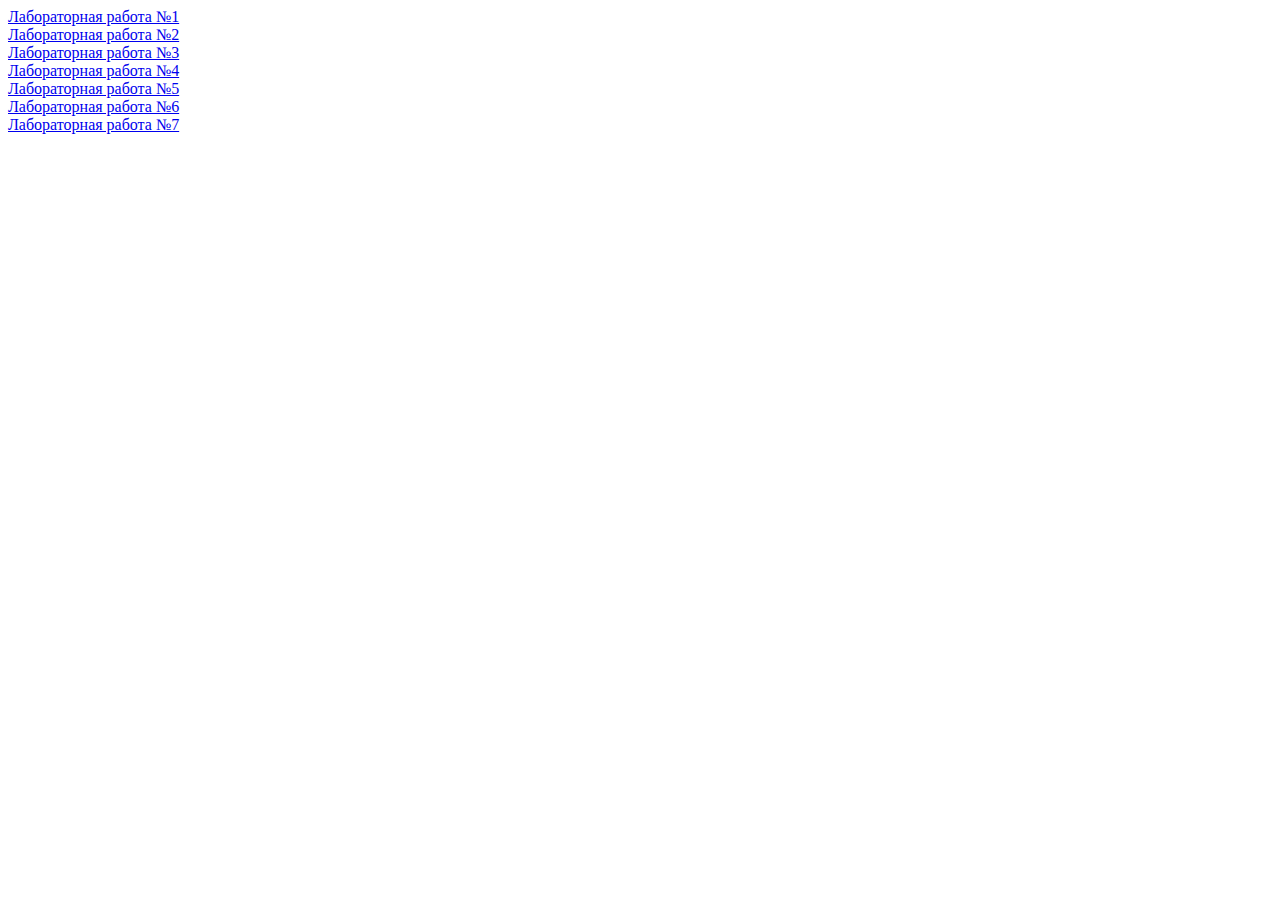
<file: index.html>
<!DOCTYPE HTML>
<html xmlns:th="http://www.thymeleaf.org">
<head>
    <title>Getting Started: Serving Web Content</title>
    <meta http-equiv="Content-Type" content="text/html; charset=UTF-8"/>
</head>
<body>
<a href="laba1/laba1.html">Лабораторная работа №1</a><br>
<a href="laba2/laba2.html">Лабораторная работа №2</a><br>
<a href="laba3/laba3.html">Лабораторная работа №3</a><br>
<a href="laba4/laba4.html">Лабораторная работа №4</a><br>
<a href="laba5/laba5.html">Лабораторная работа №5</a><br>
<a href="laba6/laba6.html">Лабораторная работа №6</a><br>
<a href="laba7/laba7.html">Лабораторная работа №7</a><br>
</body>
</file>
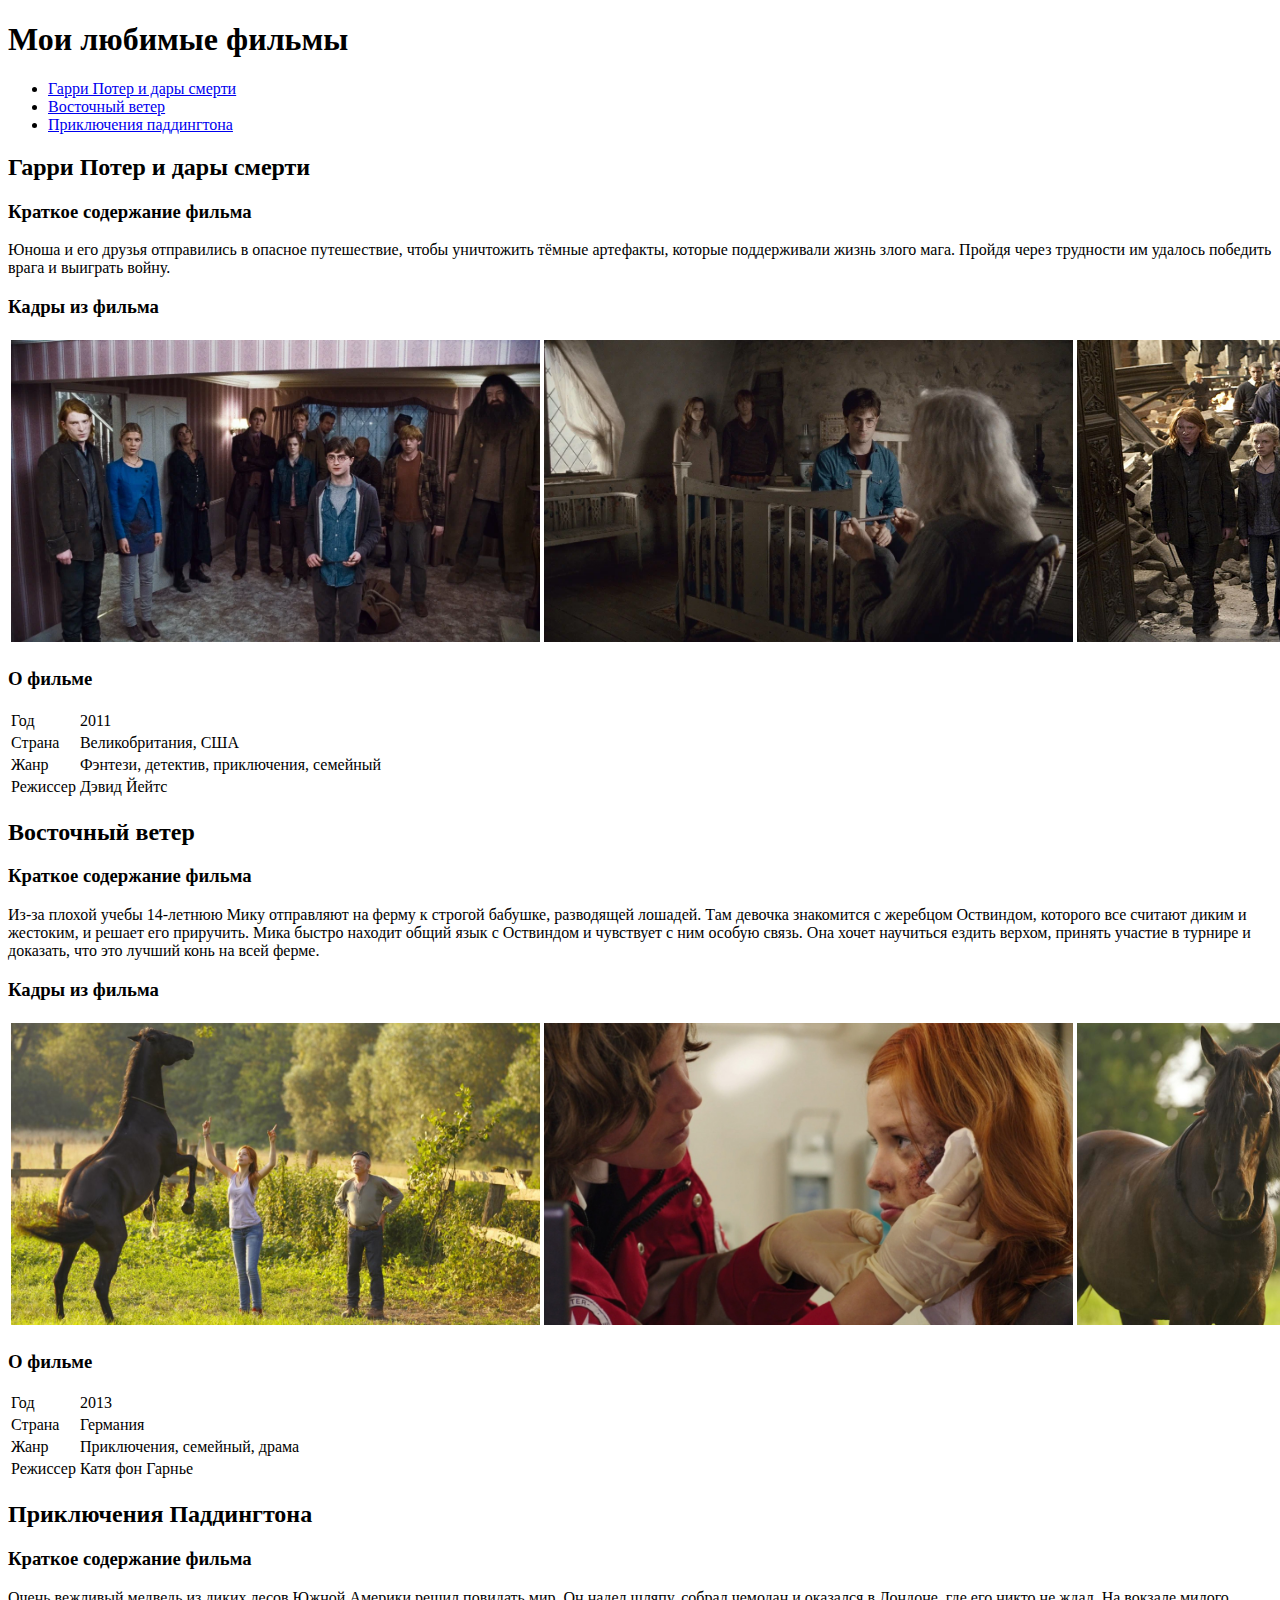
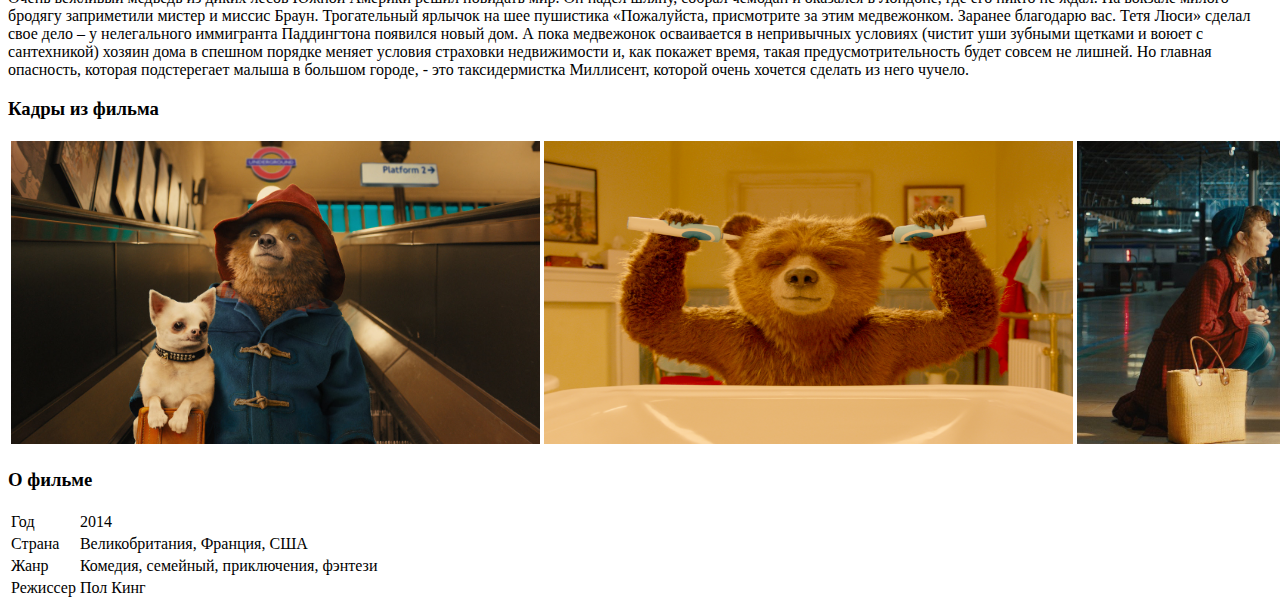
<file: laba1/laba1.html>
<!DOCTYPE html>
<html lang="en">
<head>
    <meta charset="UTF-8" />
    <meta name="viewport" content="width=device-width, initial-scale=1.0" />
    <style>
        img {
            width: 14cm;
            height: 8cm;
        }
    </style>
    <title>Фильмы</title>
</head>
<body>
<h1>Мои любимые фильмы</h1>
<ul>
    <li><a href="#harry-potter">Гарри Потер и дары смерти</a></li>
    <li><a href="#east-wind">Восточный ветер</a></li>
    <li><a href="#paddington">Приключения паддингтона</a></li>
</ul>
<div id="harry-potter">
    <h2>Гарри Потер и дары смерти</h2>
    <h3>Краткое содержание фильма</h3>
    <p>
        Юноша и его друзья отправились в опасное путешествие, чтобы уничтожить тёмные артефакты, которые поддерживали
        жизнь злого мага. Пройдя через трудности им удалось победить врага и выиграть войну.
    </p>
    <h3>Кадры из фильма</h3>
    <div class="image">
        <table>
        <tr><td><img src="images/1.webp" alt="1 Гарри" ></td>
            <td><img src="images/2.webp" alt="2 Гарри" ></td>
            <td><img src="images/3.jpg" alt="3 Гарри" ></td></tr>
        </table>
    </div>
    <h3>О фильме</h3>
    <table>
        <tr>
            <td>Год</td>
            <td>2011</td>
        </tr>
        <tr>
            <td>Страна</td>
            <td>Великобритания, США</td>
        </tr>
        <tr>
            <td>Жанр</td>
            <td>Фэнтези, детектив, приключения, семейный</td>
        </tr>
        <tr>
            <td>Режиссер</td>
            <td>Дэвид Йейтс</td>
        </tr>
    </table>
</div>
<div id="east-wind">
    <h2>Восточный ветер</h2>
    <h3>Краткое содержание фильма</h3>
    <p>
        Из-за плохой учебы 14-летнюю Мику отправляют на ферму к строгой бабушке, разводящей лошадей. Там девочка знакомится
        с жеребцом Оствиндом, которого все считают диким и жестоким, и решает его приручить. Мика быстро находит общий язык
        с Оствиндом и чувствует с ним особую связь. Она хочет научиться ездить верхом, принять участие в турнире и доказать, что это лучший конь на всей ферме.
    </p>
    <h3>Кадры из фильма</h3>
    <div class="image">
        <table>
            <tr><td><img src="images/4.jfif" alt="1 Оствинд"></td>
                <td><img src="images/5.jfif" alt="2 Оствинд"></td>
                <td> <img src="images/6.jfif" alt="3 Оствинд"></td></tr>
        </table>
    </div>
    <h3>О фильме</h3>
    <table>
        <tr>
            <td>Год</td>
            <td>2013</td>
        </tr>
        <tr>
            <td>Страна</td>
            <td>Германия</td>
        </tr>
        <tr>
            <td>Жанр</td>
            <td>Приключения, семейный, драма</td>
        </tr>
        <tr>
            <td>Режиссер</td>
            <td>Катя фон Гарнье</td>
        </tr>
    </table>
</div>
<div id="paddington">
    <h2>Приключения Паддингтона</h2>
    <h3>Краткое содержание фильма</h3>
    <p>
        Очень вежливый медведь из диких лесов Южной Америки решил повидать мир. Он надел шляпу, собрал чемодан и оказался
        в Лондоне, где его никто не ждал. На вокзале милого бродягу заприметили мистер и миссис Браун. Трогательный ярлычок
        на шее пушистика «Пожалуйста, присмотрите за этим медвежонком. Заранее благодарю вас. Тетя Люси» сделал свое дело –
        у нелегального иммигранта Паддингтона появился новый дом. А пока медвежонок осваивается в непривычных условиях
        (чистит уши зубными щетками и воюет с сантехникой) хозяин дома в спешном порядке меняет условия страховки
        недвижимости и, как покажет время, такая предусмотрительность будет совсем не лишней. Но главная опасность,
        которая подстерегает малыша в большом городе, - это таксидермистка Миллисент, которой очень хочется сделать из него чучело.
    </p>
    <h3>Кадры из фильма</h3>
    <div class="image">
        <table>
            <tr><td><img src="images/7.jpeg" alt="1 Паддингтон"></td>
                <td><img src="images/8.jpg" alt="2 Паддингтон"></td>
                <td><img src="images/9.jpg" alt="3 Паддингтон"></td></tr>
        </table>
    </div>
    <h3>О фильме</h3>
    <table>
        <tr>
            <td>Год</td>
            <td>2014</td>
        </tr>
        <tr>
            <td>Страна</td>
            <td>Великобритания, Франция, США</td>
        </tr>
        <tr>
            <td>Жанр</td>
            <td>Комедия, семейный, приключения, фэнтези</td>
        </tr>
        <tr>
            <td>Режиссер</td>
            <td>Пол Кинг</td>
        </tr>
    </table>
</div>
</body>
</html>
</file>
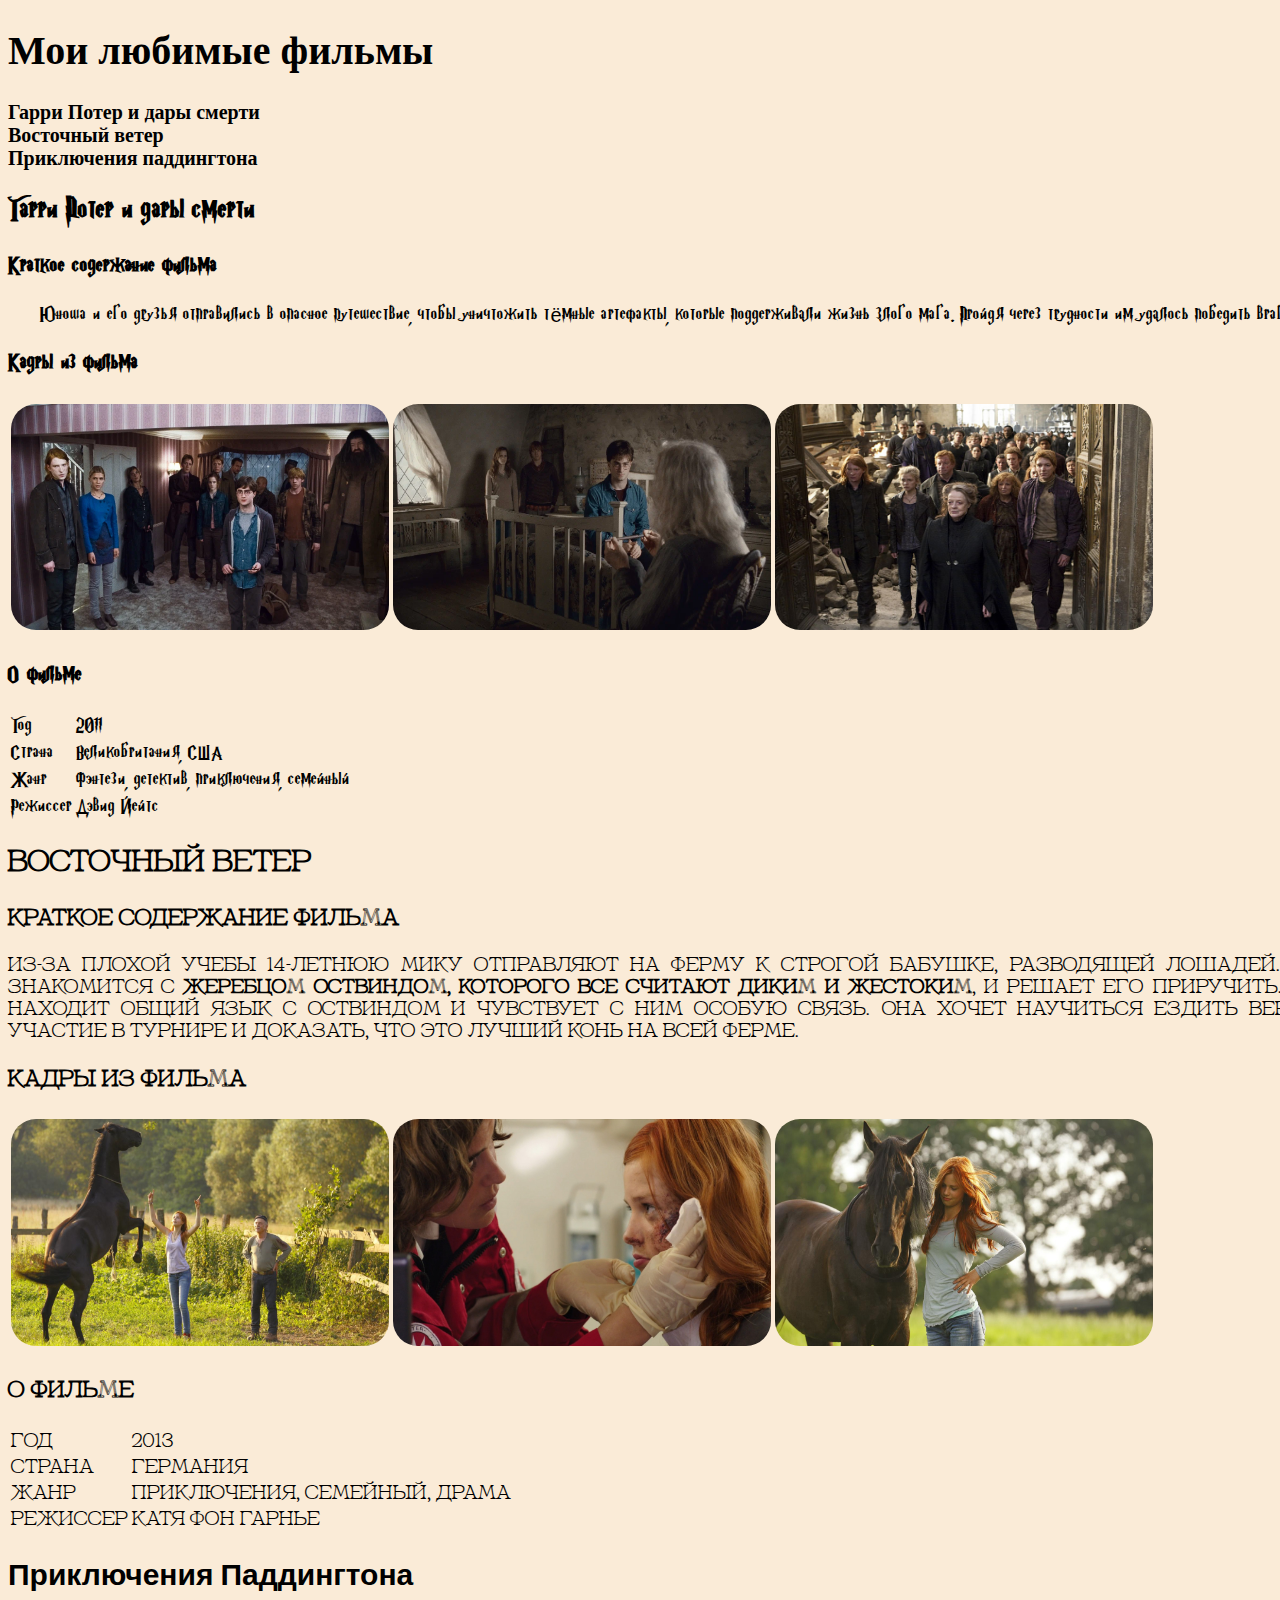
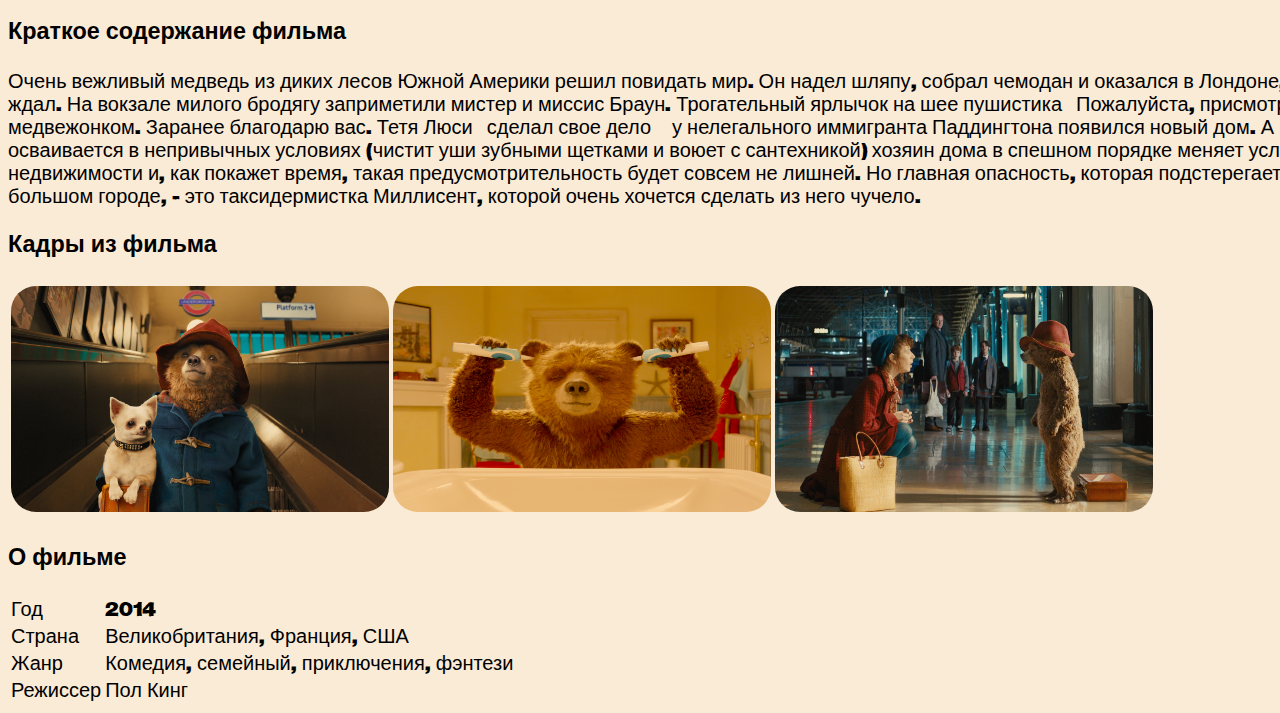
<file: laba2/laba2.html>
<!DOCTYPE html>
<html lang="en">
<head>
    <meta charset="UTF-8" />
    <meta name="viewport" content="width=device-width, initial-scale=1.0" />
    <link rel="stylesheet" href="style.css">
    <title>Фильмы</title>
</head>
<body>
<div class="container font">
<h1>Мои любимые фильмы</h1>
<ul class="movies">
    <b>
    <li><a href="#harry-potter">Гарри Потер и дары смерти</a></li>
    <li><a href="#east-wind">Восточный ветер</a></li>
    <li><a href="#paddington">Приключения паддингтона</a></li>
    </b>
</ul>
<div id="harry-potter">
    <div class="harry-font">
    <h2>Гарри Потер и дары смерти</h2>
    <h3>Краткое содержание фильма</h3>
    <p class="center">
        Юноша и его друзья отправились в опасное путешествие, чтобы уничтожить тёмные артефакты, которые поддерживали
        жизнь злого мага. Пройдя через трудности им удалось победить врага и выиграть войну.
    </p>
    <h3>Кадры из фильма</h3>
    <div class="image">
        <table>
            <tr><td><img src="images/1.webp" alt="1 Гарри" ></td>
                <td><img src="images/2.webp" alt="2 Гарри" ></td>
                <td><img src="images/3.jpg" alt="3 Гарри" ></td></tr>
        </table>
    </div>
    <h3>О фильме</h3>
    <table>
        <tr>
            <td>Год</td>
            <td>2011</td>
        </tr>
        <tr>
            <td>Страна</td>
            <td>Великобритания, США</td>
        </tr>
        <tr>
            <td>Жанр</td>
            <td>Фэнтези, детектив, приключения, семейный</td>
        </tr>
        <tr>
            <td>Режиссер</td>
            <td>Дэвид Йейтс</td>
        </tr>
    </table>
    </div>
</div>
<div id="east-wind">
    <div class="winds-font">
    <h2>Восточный ветер</h2>
    <h3>Краткое содержание фильма</h3>
    <p class="justify">
        Из-за плохой учебы 14-летнюю Мику отправляют на ферму к строгой бабушке, разводящей лошадей. Там девочка знакомится
        с <strong>жеребцом Оствиндом, которого все считают диким и жестоким</strong>, и решает его приручить. Мика быстро находит общий язык
        с Оствиндом и чувствует с ним особую связь. Она хочет научиться ездить верхом, принять участие в турнире и доказать, что это лучший конь на всей ферме.
    </p>
    <h3>Кадры из фильма</h3>
    <div class="image">
        <table>
            <tr><td><img src="images/4.jfif" alt="1 Оствинд"></td>
                <td><img src="images/5.jfif" alt="2 Оствинд"></td>
                <td> <img src="images/6.jfif" alt="3 Оствинд"></td></tr>
        </table>
    </div>
    <h3>О фильме</h3>
    <table>
        <tr>
            <td>Год</td>
            <td>2013</td>
        </tr>
        <tr>
            <td>Страна</td>
            <td>Германия</td>
        </tr>
        <tr>
            <td>Жанр</td>
            <td>Приключения, семейный, драма</td>
        </tr>
        <tr>
            <td>Режиссер</td>
            <td>Катя фон Гарнье</td>
        </tr>
    </table>
    </div>
</div>
<div id="paddington">
    <div class="paddington-font">
    <h2>Приключения Паддингтона</h2>
    <h3>Краткое содержание фильма</h3>
    <p class="left">
        Очень вежливый медведь из диких лесов Южной Америки решил повидать мир. Он надел шляпу, собрал чемодан и оказался
        в Лондоне, где его никто не ждал. На вокзале милого бродягу заприметили мистер и миссис Браун. Трогательный ярлычок
        на шее пушистика «Пожалуйста, присмотрите за этим медвежонком. Заранее благодарю вас. Тетя Люси» сделал свое дело –
        у нелегального иммигранта Паддингтона появился новый дом. А пока медвежонок осваивается в непривычных условиях
        (чистит уши зубными щетками и воюет с сантехникой) хозяин дома в спешном порядке меняет условия страховки
        недвижимости и, как покажет время, такая предусмотрительность будет совсем не лишней. Но главная опасность,
        которая подстерегает малыша в большом городе, - это таксидермистка Миллисент, которой очень хочется сделать из него чучело.
    </p>
    <h3>Кадры из фильма</h3>
    <div class="image">
        <table>
            <tr><td><img src="images/7.jpeg" alt="1 Паддингтон"></td>
                <td><img src="images/8.jpg" alt="2 Паддингтон"></td>
                <td><img src="images/9.jpg" alt="3 Паддингтон"></td></tr>
        </table>
    </div>
    <h3>О фильме</h3>
    <table>
        <tr>
            <td>Год</td>
            <td>2014</td>
        </tr>
        <tr>
            <td>Страна</td>
            <td>Великобритания, Франция, США</td>
        </tr>
        <tr>
            <td>Жанр</td>
            <td>Комедия, семейный, приключения, фэнтези</td>
        </tr>
        <tr>
            <td>Режиссер</td>
            <td>Пол Кинг</td>
        </tr>
    </table>
    </div>
</div>
</div>
</body>
</html>
</file>
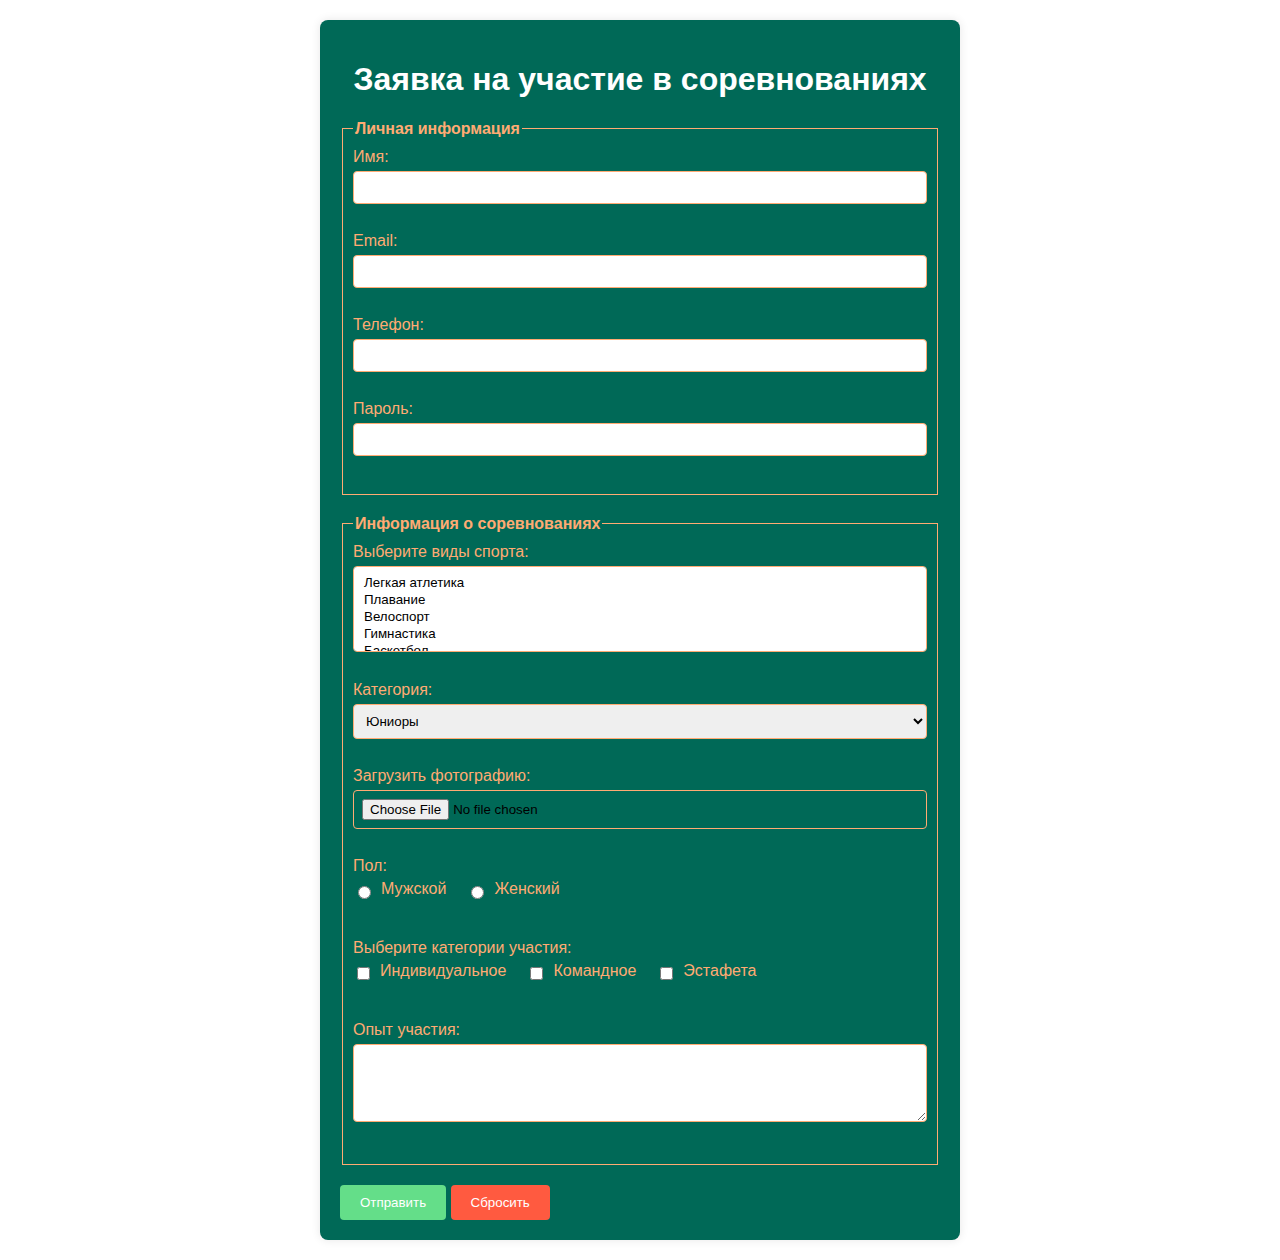
<file: laba3/laba3.html>
<!DOCTYPE html>
<html lang="ru">
<head>
    <meta charset="UTF-8">
    <link rel="stylesheet" href="style.css">
    <title>Заявка на участие в соревнованиях</title>
</head>
<body>
<form action="/submit_application" method="post">
    <h1>Заявка на участие в соревнованиях</h1>
    <fieldset>
        <legend>Личная информация</legend>

        <label for="name">Имя:</label>
        <input type="text" id="name" name="name" required><br><br>

        <label for="email">Email:</label>
        <input type="email" id="email" name="email" required><br><br>

        <label for="phone">Телефон:</label>
        <input type="tel" id="phone" name="phone"><br><br>

        <label for="password">Пароль:</label>
        <input type="password" id="password" name="password" required><br><br>
    </fieldset>

    <fieldset>
        <legend>Информация о соревнованиях</legend>

        <label for="sports">Выберите виды спорта:</label>
        <select id="sports" name="sports" multiple>
            <option value="athletics">Легкая атлетика</option>
            <option value="swimming">Плавание</option>
            <option value="cycling">Велоспорт</option>
            <option value="gymnastics">Гимнастика</option>
            <option value="basketball">Баскетбол</option>
            <option value="football">Футбол</option>
        </select><br><br>

        <label for="category">Категория:</label>
        <select id="category" name="category">
            <option value="junior">Юниоры</option>
            <option value="adult">Взрослые</option>
            <option value="senior">Сеньоры</option>
        </select><br><br>

        <label for="resume">Загрузить фотографию:</label>
        <input type="file" id="resume" name="resume"><br><br>

        <label>Пол:</label>
        <div class="gender-options">
            <input type="radio" id="male" name="gender" value="male">
            <label for="male">Мужской</label>
            <input type="radio" id="female" name="gender" value="female">
            <label for="female">Женский</label>
        </div><br><br>

        <label>Выберите категории участия:</label>
        <div class="checkbox-group">
            <input type="checkbox" id="individual" name="participation_category" value="individual">
            <label for="individual">Индивидуальное</label>
            <input type="checkbox" id="team" name="participation_category" value="team">
            <label for="team">Командное</label>
            <input type="checkbox" id="relay" name="participation_category" value="relay">
            <label for="relay">Эстафета</label>
        </div><br><br>

        <label for="experience">Опыт участия:</label>
        <textarea id="experience" name="experience" rows="4"></textarea><br><br>
    </fieldset>

    <input type="submit" value="Отправить">
    <input type="reset" value="Сбросить">
</form>
</body>
</html>
</file>
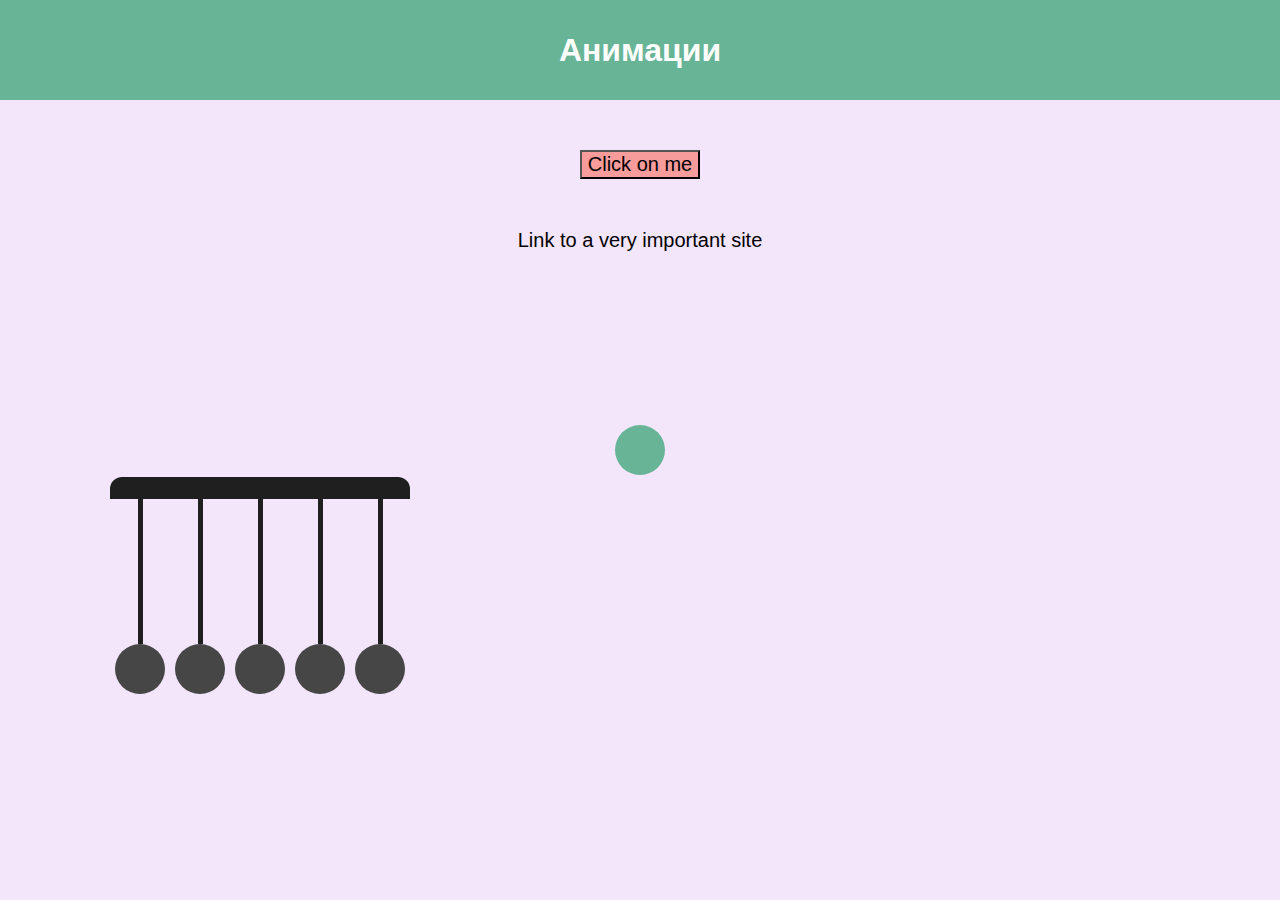
<file: laba4/laba4.html>
<!DOCTYPE html>
<html lang="en">
<head>
    <meta charset="UTF-8">
    <meta http-equiv="X-UA-Compatible" content="IE=edge">
    <meta name="viewport" content="width=device-width, initial-scale=1.0">
    <link rel="stylesheet" href="style.css">
    <title>Анимации</title>
</head>
<body>
<header>
    <h1>Анимации</h1>
</header>
<button>Click on me</button>
<div class="center">
<a href="#" class="important-link">Link to a very important site</a></div>
<div class="ball"></div>
<div class="container">
    <div class="bead"> </div>
    <div class="bead"> </div>
    <div class="bead"> </div>
    <div class="bead"> </div>
    <div class="bead"> </div>
</div>
</body>
</html>
</file>
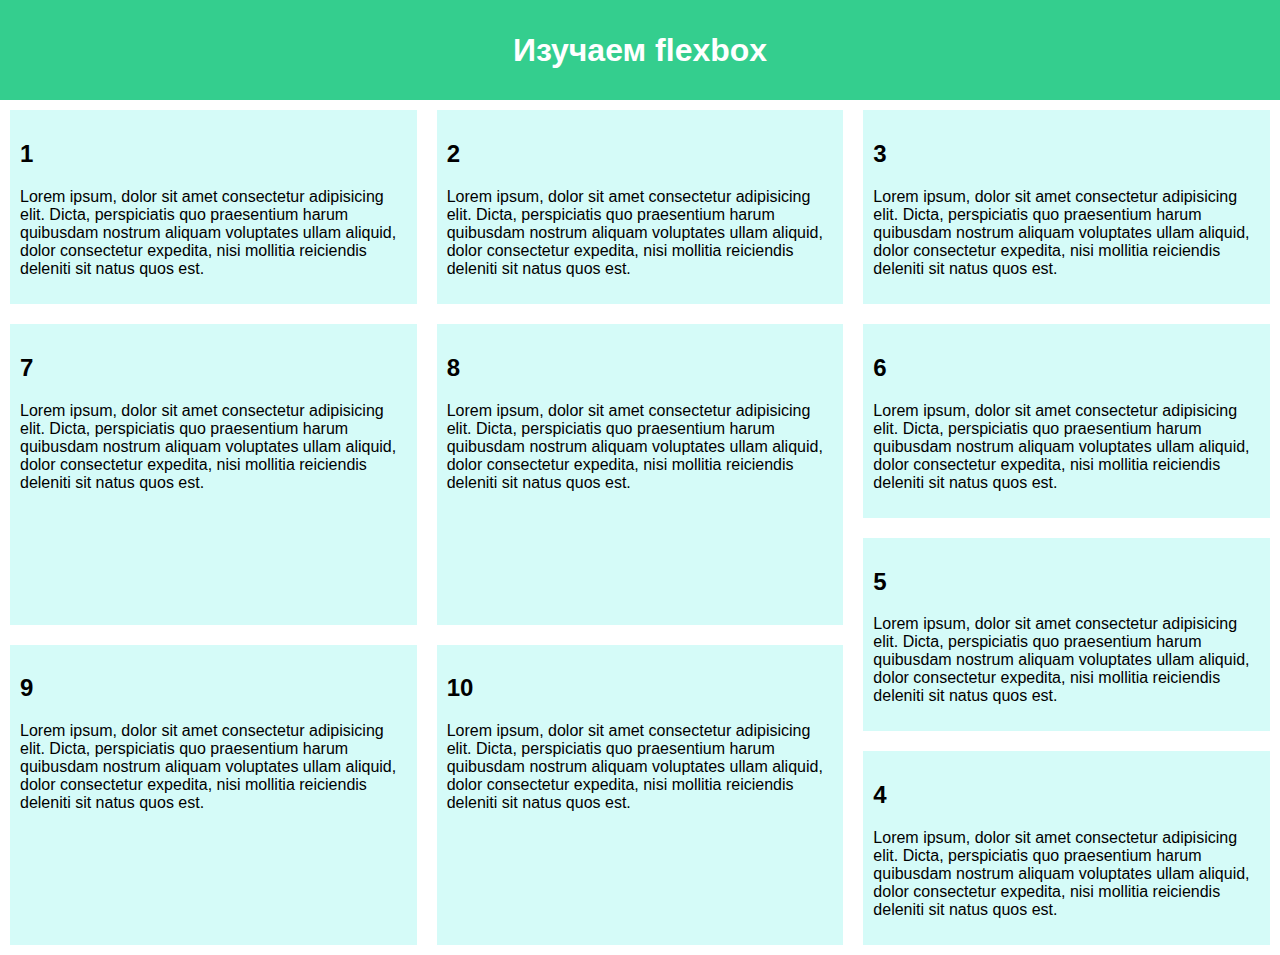
<file: laba5/laba5.html>
<!DOCTYPE html>
<html lang="en">
<head>
    <meta charset="UTF-8">
    <meta http-equiv="X-UA-Compatible" content="IE=edge">
    <meta name="viewport" content="width=device-width, initial-scale=1.0">
    <link rel="stylesheet" href="style.css">
    <title>Flex</title>
</head>
<body>
    <header>
        <h1>Изучаем flexbox</h1>
    </header>
    <div class="f1">
        <article>
            <h2>1</h2>
            <p>Lorem ipsum, dolor sit amet consectetur adipisicing elit. Dicta, perspiciatis quo praesentium harum quibusdam nostrum aliquam voluptates ullam aliquid, dolor consectetur expedita, nisi mollitia reiciendis deleniti sit natus quos est.
            </p>
        </article>
        <article>
            <h2>2</h2>
            <p>Lorem ipsum, dolor sit amet consectetur adipisicing elit. Dicta, perspiciatis quo praesentium harum quibusdam nostrum aliquam voluptates ullam aliquid, dolor consectetur expedita, nisi mollitia reiciendis deleniti sit natus quos est.
            </p>
        </article>
        <article>
            <h2>3</h2>
            <p>Lorem ipsum, dolor sit amet consectetur adipisicing elit. Dicta, perspiciatis quo praesentium harum quibusdam nostrum aliquam voluptates ullam aliquid, dolor consectetur expedita, nisi mollitia reiciendis deleniti sit natus quos est.
            </p>
        </article>
    </div>
    <div class="f2">
        <div class="f3">
            <article>
                <h2>4</h2>
                <p>Lorem ipsum, dolor sit amet consectetur adipisicing elit. Dicta, perspiciatis quo praesentium harum quibusdam nostrum aliquam voluptates ullam aliquid, dolor consectetur expedita, nisi mollitia reiciendis deleniti sit natus quos est.
                </p>
            </article>
            <article>
                <h2>5</h2>
                <p>Lorem ipsum, dolor sit amet consectetur adipisicing elit. Dicta, perspiciatis quo praesentium harum quibusdam nostrum aliquam voluptates ullam aliquid, dolor consectetur expedita, nisi mollitia reiciendis deleniti sit natus quos est.
                </p>
            </article>
            <article>
                <h2>6</h2>
                <p>Lorem ipsum, dolor sit amet consectetur adipisicing elit. Dicta, perspiciatis quo praesentium harum quibusdam nostrum aliquam voluptates ullam aliquid, dolor consectetur expedita, nisi mollitia reiciendis deleniti sit natus quos est.
                </p>
            </article>
        </div>
        <div class="f4">
            <div class="f5">
                <article>
                    <h2>7</h2>
                    <p>Lorem ipsum, dolor sit amet consectetur adipisicing elit. Dicta, perspiciatis quo praesentium harum quibusdam nostrum aliquam voluptates ullam aliquid, dolor consectetur expedita, nisi mollitia reiciendis deleniti sit natus quos est.
                    </p>
                </article><article>
                <h2>8</h2>
                <p>Lorem ipsum, dolor sit amet consectetur adipisicing elit. Dicta, perspiciatis quo praesentium harum quibusdam nostrum aliquam voluptates ullam aliquid, dolor consectetur expedita, nisi mollitia reiciendis deleniti sit natus quos est.
                </p>
            </article>
            </div>
            <div class="f5">
                <article>
                    <h2>9</h2>
                    <p>Lorem ipsum, dolor sit amet consectetur adipisicing elit. Dicta, perspiciatis quo praesentium harum quibusdam nostrum aliquam voluptates ullam aliquid, dolor consectetur expedita, nisi mollitia reiciendis deleniti sit natus quos est.
                    </p>
                </article><article>
                <h2>10</h2>
                <p>Lorem ipsum, dolor sit amet consectetur adipisicing elit. Dicta, perspiciatis quo praesentium harum quibusdam nostrum aliquam voluptates ullam aliquid, dolor consectetur expedita, nisi mollitia reiciendis deleniti sit natus quos est.
                </p>
            </article>
            </div>
        </div>
    </div>
</body>
</html>
</file>
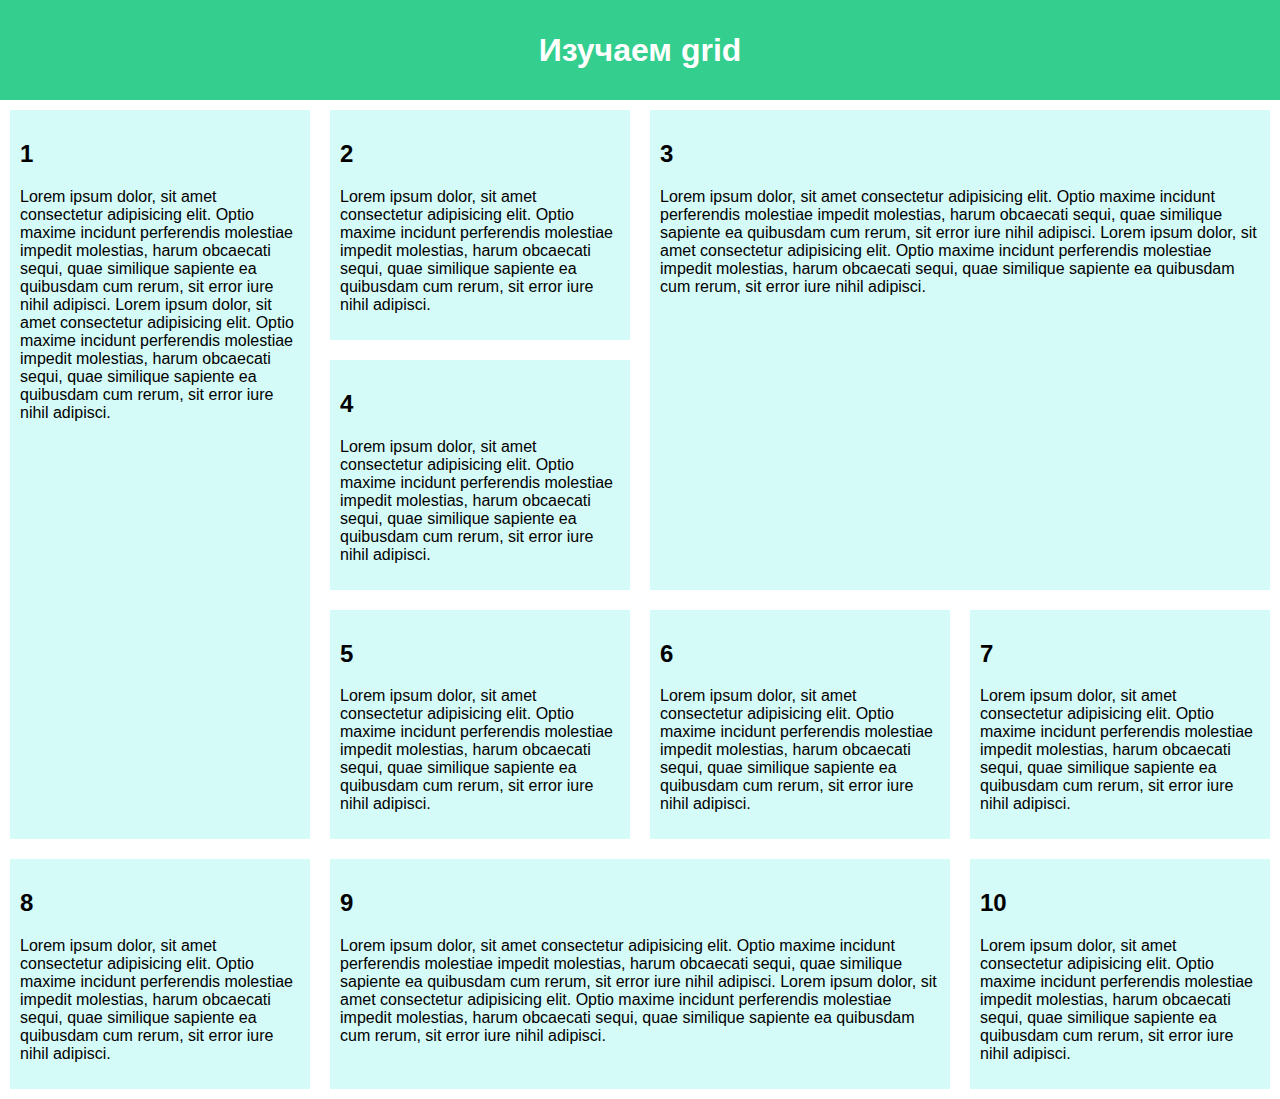
<file: laba6/laba6.html>
<!DOCTYPE html>
<html lang="en">
<head>
    <meta charset="UTF-8">
    <meta http-equiv="X-UA-Compatible" content="IE=edge">
    <meta name="viewport" content="width=device-width, initial-scale=1.0">
    <link rel="stylesheet" href="style.css">
    <title>grid</title>
</head>
<body>
    <header>
        <h1>Изучаем grid</h1>
    </header>
    <div class="grid">
        <article>
            <h2>1</h2>
            <p>Lorem ipsum dolor, sit amet consectetur adipisicing elit. Optio maxime incidunt perferendis molestiae impedit molestias, harum obcaecati sequi, quae similique sapiente ea quibusdam cum rerum, sit error iure nihil adipisci.
                Lorem ipsum dolor, sit amet consectetur adipisicing elit. Optio maxime incidunt perferendis molestiae impedit molestias, harum obcaecati sequi, quae similique sapiente ea quibusdam cum rerum, sit error iure nihil adipisci.</p>
        </article>
        <article>
            <h2>2</h2>
            <p>Lorem ipsum dolor, sit amet consectetur adipisicing elit. Optio maxime incidunt perferendis molestiae impedit molestias, harum obcaecati sequi, quae similique sapiente ea quibusdam cum rerum, sit error iure nihil adipisci.
            </p>
        </article>
        <article>
            <h2>3</h2>
            <p>Lorem ipsum dolor, sit amet consectetur adipisicing elit. Optio maxime incidunt perferendis molestiae impedit molestias, harum obcaecati sequi, quae similique sapiente ea quibusdam cum rerum, sit error iure nihil adipisci.
                Lorem ipsum dolor, sit amet consectetur adipisicing elit. Optio maxime incidunt perferendis molestiae impedit molestias, harum obcaecati sequi, quae similique sapiente ea quibusdam cum rerum, sit error iure nihil adipisci.</p>
        </article>
        <article>
            <h2>4</h2>
            <p>Lorem ipsum dolor, sit amet consectetur adipisicing elit. Optio maxime incidunt perferendis molestiae impedit molestias, harum obcaecati sequi, quae similique sapiente ea quibusdam cum rerum, sit error iure nihil adipisci.
            </p>
        </article>
        <article>
            <h2>5</h2>
            <p>Lorem ipsum dolor, sit amet consectetur adipisicing elit. Optio maxime incidunt perferendis molestiae impedit molestias, harum obcaecati sequi, quae similique sapiente ea quibusdam cum rerum, sit error iure nihil adipisci.
            </p>
        </article>
        <article>
            <h2>6</h2>
            <p>Lorem ipsum dolor, sit amet consectetur adipisicing elit. Optio maxime incidunt perferendis molestiae impedit molestias, harum obcaecati sequi, quae similique sapiente ea quibusdam cum rerum, sit error iure nihil adipisci.
            </p>
        </article>
        <article>
            <h2>7</h2>
            <p>Lorem ipsum dolor, sit amet consectetur adipisicing elit. Optio maxime incidunt perferendis molestiae impedit molestias, harum obcaecati sequi, quae similique sapiente ea quibusdam cum rerum, sit error iure nihil adipisci.
            </p>
        </article>
        <article>
            <h2>8</h2>
            <p>Lorem ipsum dolor, sit amet consectetur adipisicing elit. Optio maxime incidunt perferendis molestiae impedit molestias, harum obcaecati sequi, quae similique sapiente ea quibusdam cum rerum, sit error iure nihil adipisci.
            </p>
        </article>
        <article>
            <h2>9</h2>
            <p>Lorem ipsum dolor, sit amet consectetur adipisicing elit. Optio maxime incidunt perferendis molestiae impedit molestias, harum obcaecati sequi, quae similique sapiente ea quibusdam cum rerum, sit error iure nihil adipisci.
                Lorem ipsum dolor, sit amet consectetur adipisicing elit. Optio maxime incidunt perferendis molestiae impedit molestias, harum obcaecati sequi, quae similique sapiente ea quibusdam cum rerum, sit error iure nihil adipisci.</p>
        </article>
        <article>
            <h2>10</h2>
            <p>Lorem ipsum dolor, sit amet consectetur adipisicing elit. Optio maxime incidunt perferendis molestiae impedit molestias, harum obcaecati sequi, quae similique sapiente ea quibusdam cum rerum, sit error iure nihil adipisci.
            </p>
        </article>
    </div>
</body>
</html>
</file>
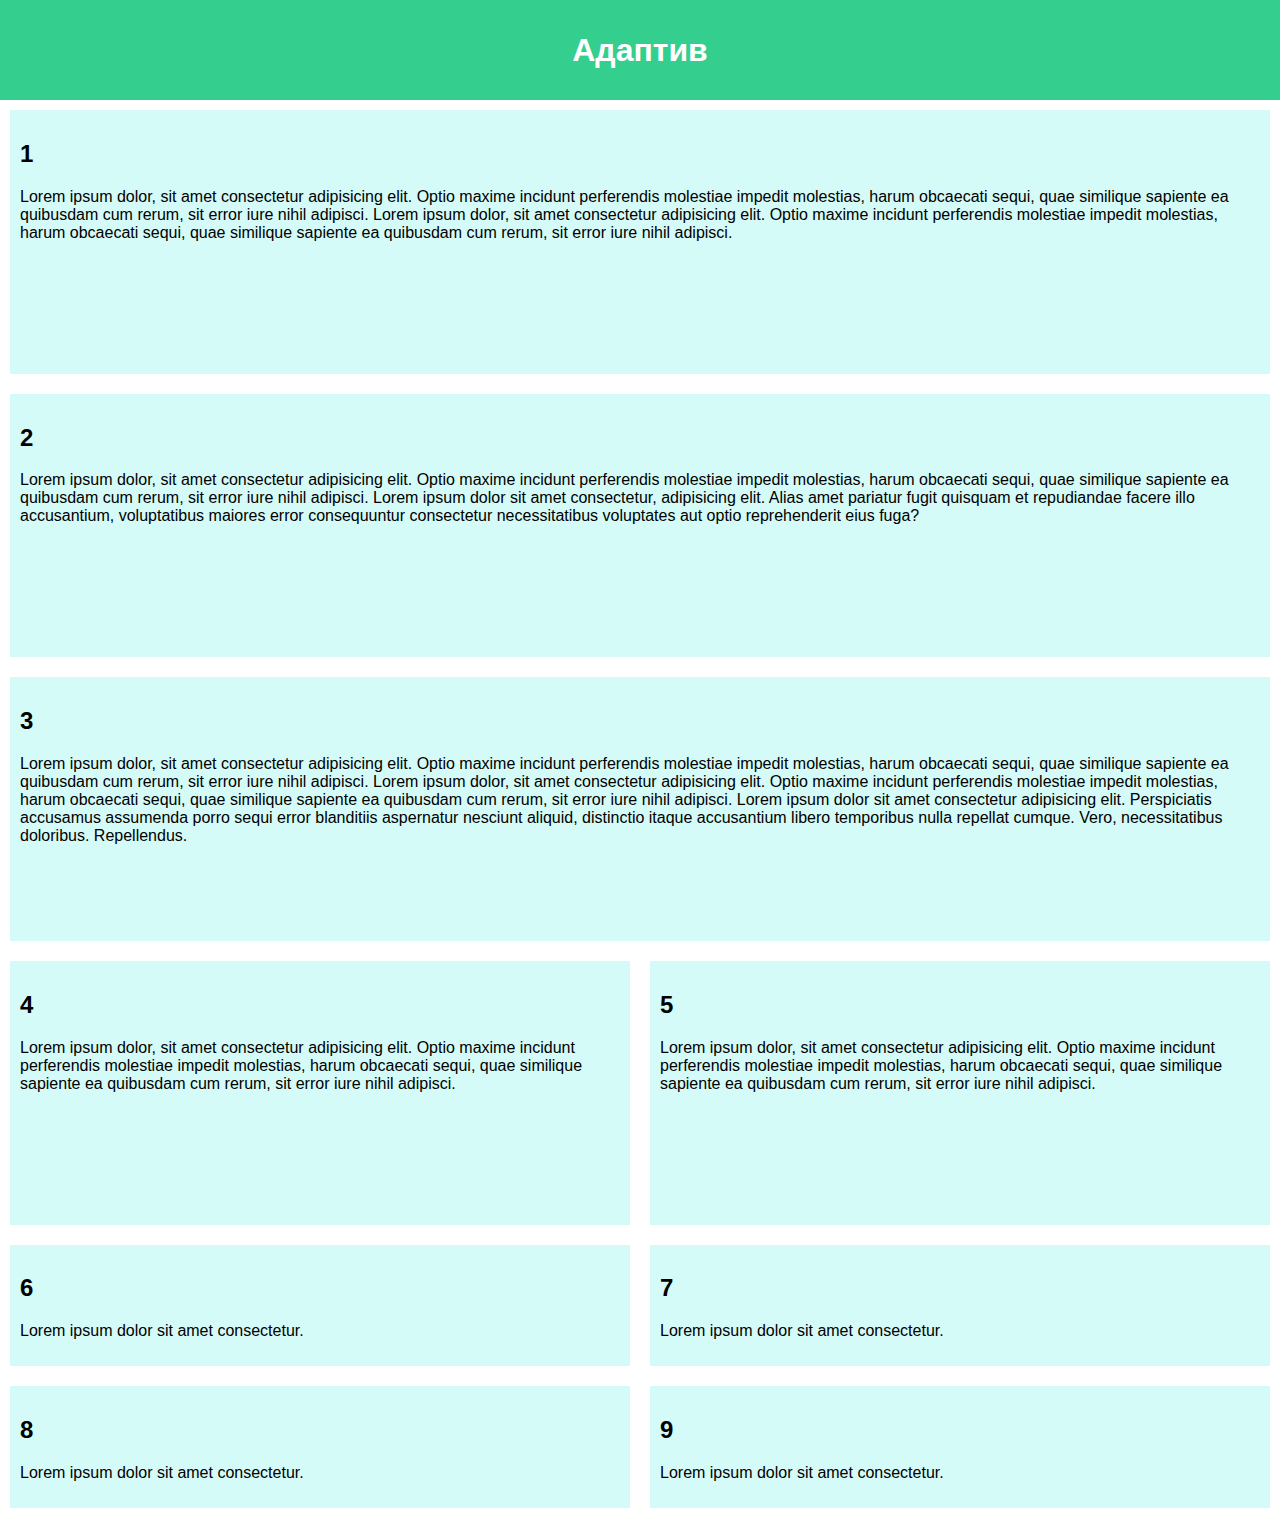
<file: laba7/laba7.html>
<!DOCTYPE html>
<html lang="en">
<head>
    <meta charset="UTF-8">
    <meta http-equiv="X-UA-Compatible" content="IE=edge">
    <meta name="viewport" content="width=device-width, initial-scale=1.0">
    <link rel="stylesheet" href="style.css">
    <title>Адаптив</title>
</head>
<body>
    <header>
        <h1>Адаптив</h1>
    </header>
    <div class="adaptive">
        <article>
            <h2>1</h2>
            <p>Lorem ipsum dolor, sit amet consectetur adipisicing elit. Optio maxime incidunt perferendis molestiae impedit molestias, harum obcaecati sequi, quae similique sapiente ea quibusdam cum rerum, sit error iure nihil adipisci.
                Lorem ipsum dolor, sit amet consectetur adipisicing elit. Optio maxime incidunt perferendis molestiae impedit molestias, harum obcaecati sequi, quae similique sapiente ea quibusdam cum rerum, sit error iure nihil adipisci.</p>
        </article>
        <article>
            <h2>2</h2>
            <p>Lorem ipsum dolor, sit amet consectetur adipisicing elit. Optio maxime incidunt perferendis molestiae impedit molestias, harum obcaecati sequi, quae similique sapiente ea quibusdam cum rerum, sit error iure nihil adipisci.
            Lorem ipsum dolor sit amet consectetur, adipisicing elit. Alias amet pariatur fugit quisquam et repudiandae facere illo accusantium, voluptatibus maiores error consequuntur consectetur necessitatibus voluptates aut optio reprehenderit eius fuga?
        </p>
        </article>
        <article>
            <h2>3</h2>
            <p>Lorem ipsum dolor, sit amet consectetur adipisicing elit. Optio maxime incidunt perferendis molestiae impedit molestias, harum obcaecati sequi, quae similique sapiente ea quibusdam cum rerum, sit error iure nihil adipisci.
                Lorem ipsum dolor, sit amet consectetur adipisicing elit. Optio maxime incidunt perferendis molestiae impedit molestias, harum obcaecati sequi, quae similique sapiente ea quibusdam cum rerum, sit error iure nihil adipisci.
            Lorem ipsum dolor sit amet consectetur adipisicing elit. Perspiciatis accusamus assumenda porro sequi error blanditiis aspernatur nesciunt aliquid, distinctio itaque accusantium libero temporibus nulla repellat cumque. Vero, necessitatibus doloribus. Repellendus.
        </p>
        </article>
        <article>
            <h2>4</h2>
            <p>Lorem ipsum dolor, sit amet consectetur adipisicing elit. Optio maxime incidunt perferendis molestiae impedit molestias, harum obcaecati sequi, quae similique sapiente ea quibusdam cum rerum, sit error iure nihil adipisci.
            </p>
        </article>
        <article>
            <h2>5</h2>
            <p>Lorem ipsum dolor, sit amet consectetur adipisicing elit. Optio maxime incidunt perferendis molestiae impedit molestias, harum obcaecati sequi, quae similique sapiente ea quibusdam cum rerum, sit error iure nihil adipisci.
            </p>
        </article>
        <article>
            <h2>6</h2>
            <p> Lorem ipsum dolor sit amet consectetur.
            </p>
        </article>
        <article>
            <h2>7</h2>
            <p>Lorem ipsum dolor sit amet consectetur.
            </p>
        </article>
        <article>
            <h2>8</h2>
            <p>Lorem ipsum dolor sit amet consectetur.
            </p>
        </article>
        <article>
            <h2>9</h2>
            <p>Lorem ipsum dolor sit amet consectetur.
            </p>
        </article>
    </div>       
      
</body>
</html>
</file>
<file: laba2/style.css>
body {
    background-color: #FAEBD7;
}
.container {
    width: 1440px;
    margin: auto;
}
.font{
    font-size: 20px;
}
@font-face {
    font-family: 'Harry';
    src: url('fonts/Harry Potter.ttf') format('truetype');
}

@font-face {
    font-family: 'Winds';
    src: url('fonts/ofont.ru_Waterway.ttf') format('truetype');
}

@font-face {
    font-family: 'Paddington';
    src: url('fonts/Paddington.ttf') format('truetype');
}

.harry-font {
    font-family: 'Harry', sans-serif;
}

.winds-font {
    font-family: 'Winds', sans-serif;
}

.paddington-font {
    font-family: 'Paddington', sans-serif;
}

ul.movies {
    list-style: none;
    padding: 0;
}

ul.movies li a {
    text-decoration: none;
    color: black;
}

.center {
    text-align: center;
}

.justify{
    text-align: justify; /* Выровнять по ширине */
}

.left {
    text-align: left;
}

 img {
     width: 10cm;
     height: 6cm;
     border-radius: 25px;
 }
</file>
<file: laba3/style.css>
body {
    font-family: Arial, sans-serif;
    background-color: #ffffff;
    margin: 0;
    padding: 20px;
}
h1 {
    text-align: center;
    color: #fff;
}
form {
    max-width: 600px;
    margin: 0 auto;
    padding: 20px;
    background-color: #fff;
    border-radius: 8px;
    box-shadow: 0 0 10px rgba(0, 0, 0, 0.1);
    background-color: #006957; /* Цвет фона формы */
}
fieldset {
    border: 1px solid #FFAB73;
    padding: 10px;
    margin-bottom: 20px;
}
legend {
    font-weight: bold;
    color: #FFAB73;
}
label {
    display: block;
    margin-bottom: 5px;
    color: #FFAB73;
}
input[type="text"],
input[type="email"],
input[type="tel"],
input[type="password"],
input[type="file"],
select,
textarea {
    width: 100%;
    padding: 8px;
    margin-bottom: 10px;
    border: 1px solid #FFAB73; /* Цвет ободка полей для ввода */
    border-radius: 4px;
    box-sizing: border-box;
}
input[type="radio"],
input[type="checkbox"] {
    margin-right: 10px;
}
input[type="submit"],
input[type="reset"] {
    padding: 10px 20px;
    border: none;
    border-radius: 4px;
    cursor: pointer;
}
input[type="submit"] {
    background-color: #64DE89;
    color: #fff;
}
input[type="reset"] {
    background-color: #FF5A40;
    color: #fff;
}
.gender-options {
    display: flex;
    align-items: center;
}
.gender-options label {
    margin-right: 20px;
}

.gender-options {
    display: flex;
    align-items: center;
}
.gender-options label {
    margin-right: 20px;
}
.checkbox-group {
    display: flex;
    align-items: center;
    flex-wrap: wrap;
}
.checkbox-group label {
    margin-right: 20px;
    display: flex;
    align-items: center;
}
</file>
<file: laba4/style.css>
html {
  font-family: sans-serif;
  background-color: #f3e5fa;
}

body {
  margin: 0;
}

header {
  background: rgb(104, 180, 151);
  height: 100px;
}

h1 {
  text-align: center;
  color: white;
  line-height: 100px;
  margin: 0;
}

button {
  margin: 50px auto; /* Центрирование по горизонтали */
  display: block;
  font-size: 20px;
  background-color: #f89b9b;
  animation: shake_button;
  animation-duration: 100ms;
  animation-iteration-count: infinite;
}

button:hover{
  animation: none;
  background-color: #68b497;
}

@keyframes shake_button{
  0% { transform: translateX(0) }
  50% { transform: translateX(4px) }
  100% { transform: translateX(0) }
}

.center {
  display: flex;
  justify-content: center;
  align-items: center;
}

a {
  font-size: 20px;
  text-decoration: none;
  cursor: pointer;
  color: black;
  position: relative;
}

a:after {
  display: block;
  position: absolute;
  left: 50%;
  width: 0;
  bottom: 0;
  height: 2px;
  background-color: #68b497;
  content: "";
  transform: translate(-50%);
  transition: width 0.4s ease-out;
}

.important-link:hover {
  color: #68b497;
}

a:hover:after {
  width: 100%;
}

.ball {
  width: 50px;
  height: 50px;
  background-color: #68b497;
  border-radius: 50%;
  position: absolute; /* Фиксированное положение */
  bottom: 50%; /* Центрирование по вертикали */
  left: 50%; /* Центрирование по горизонтали */
  transform: translate(-50%, 50%); /* Коррекция для центрирования */
  animation: bounce 3s ease-in-out infinite;
}

@keyframes bounce {
  0%, 100% {
    transform: translate(-50%, 0) scaleY(1); /* Начальная и конечная позиция, деформация */
  }
  9% {
    transform: translate(-50%, 300px) scaleY(0.7);
  }
  18% {
    transform: translate(-50%, 150px) scaleY(1);
  }
  27% {
    transform: translate(-50%, 300px) scaleY(0.85);
  }
  36% {
    transform: translate(-50%, 225px) scaleY(1);
  }
  45% {
    transform: translate(-50%, 300px) scaleY(0.90);
  }
  54% {
    transform: translate(-50%, 263px) scaleY(1);
  }
  63% {
    transform: translate(-50%, 300px) scaleY(0.95);
  }
  72% {
    transform: translate(-50%, 282px) scaleY(1);
  }
  81% {
    transform: translate(-50%, 300px) scaleY(0.98);
  }
}

.container {
  height: 140px;
  width: 300px;
  border-top: 22px solid rgb(31, 31, 31);
  position:absolute;
  margin-top: 225px;
  margin-left: 110px;
  border-radius: 12px;
  display: flex;
  align-items: center;
  justify-content: space-around;
}

.bead
{
  height: 150px;
  width: 5px;
  background-color: rgb(31, 31, 31);
  position: relative;
  transform-origin: top;
}

.bead::after {
  position: absolute;
  content: "";
  height: 50px;
  width: 50px;
  background-color: rgb(70, 70, 70);
  border-radius: 50%;
  left: -23px;
  bottom: -50px;
}

.bead:first-child {
  animation: swing1 1.2s infinite linear;
}

.bead:last-child {
  animation: swing2 1.2s 0.6s infinite linear;
}

@keyframes swing1 {
  25% {
    transform: rotate(50deg);
  }
  50% {
    transform:rotate(0deg) ;
  }
  100% {
    transform: rotate(0deg);
  }
}

@keyframes swing2 {
  25% {
    transform: rotate(-50deg);
  }
  50% {
    transform:rotate(0deg) ;
  }
  100% {
    transform: rotate(0deg);
  }
}
</file>
<file: laba5/style.css>
html {
    font-family: sans-serif;
  }

  body {
    margin: 0;
  }

  header {
    background: rgb(52, 206, 142);
    height: 100px;
  }

  h1 {
    text-align: center;
    color: white;
    line-height: 100px;
    margin: 0;
  }

  article {
    padding: 10px;
    margin: 10px;
    background: rgba(16, 233, 215, 0.178);
  }

.f1{
  display: flex;
  flex-direction: row;
}
.f2{
  display: flex;
  flex-direction: row-reverse;
}
.f3{
  display: flex;
  flex-direction: column-reverse;
}
.f4{
  display: flex;
  flex-direction: column;
}
.f5{
  height: 100%;
  display: flex;
  flex-direction: row;
}
</file>
<file: laba6/style.css>
html {
    font-family: sans-serif;
  }

  body {
    margin: 0;
  }

  header {
    background: rgb(52, 206, 142);
    height: 100px;
  }

  h1 {
    text-align: center;
    color: white;
    line-height: 100px;
    margin: 0;
  }

  article {
    padding: 10px;
    margin: 10px;
    background: rgba(16, 233, 215, 0.178);
  }
.grid {
  display: grid;
  grid-template-columns: repeat(4,1fr);
  grid-template-rows: repeat(4,1fr);
  grid-template-areas:
   "first second third third"
  "first fourth third third"
  "first fifth sixth seventh"
  "eighth ninth ninth tenth"; /*расположение элементов, одинаковые вместе*/
}

article:nth-child(1) {
  grid-area: first;
}

article:nth-child(3) {
  grid-area: third;
}

article:nth-child(9) {
  grid-area: ninth;
}
</file>
<file: laba7/style.css>
html {
  font-family: sans-serif;
}

body {
  margin: 0;
}

header {
  background: rgb(52, 206, 142);
  height: 100px;
}

h1 {
  text-align: center;
  color: white;
  line-height: 100px;
  margin: 0;
}

article {
  padding: 10px;
  margin: 10px;
  background: rgba(16, 233, 215, 0.178);
}

article:nth-child(1) {
  grid-area: first;
}

article:nth-child(2) {
  grid-area: second;
}

article:nth-child(3) {
  grid-area: third;
}

article:nth-child(4) {
  grid-area: fourth;
}

article:nth-child(5) {
  grid-area: fifth;
}

@media (min-width: 1400px) {
  .adaptive {
    display: grid;
    grid-template-columns: repeat(4,1fr);
    grid-template-rows: repeat(7,1fr);
    grid-template-areas:
      "first first second second"
      "first first second second"
      "third third third third"
      "third third third third"
      "fourth fourth fifth fifth"
      "fourth fourth fifth fifth"
      "sixth seventh eighth ninth"
  }
}

@media screen and (min-width: 700px) and (max-width: 1399px) {
.adaptive {
  display: grid;
  grid-template-columns: repeat(2,1fr);
  grid-template-rows: repeat(10,1fr);
  grid-template-areas:
      "first first"
      "first first"
      "second second"
      "second second"
      "third third"
      "third third"
      "fourth fifth"
      "fourth fifth"
      "sixth seventh"
      "eighth ninth"
}
}
</file>
